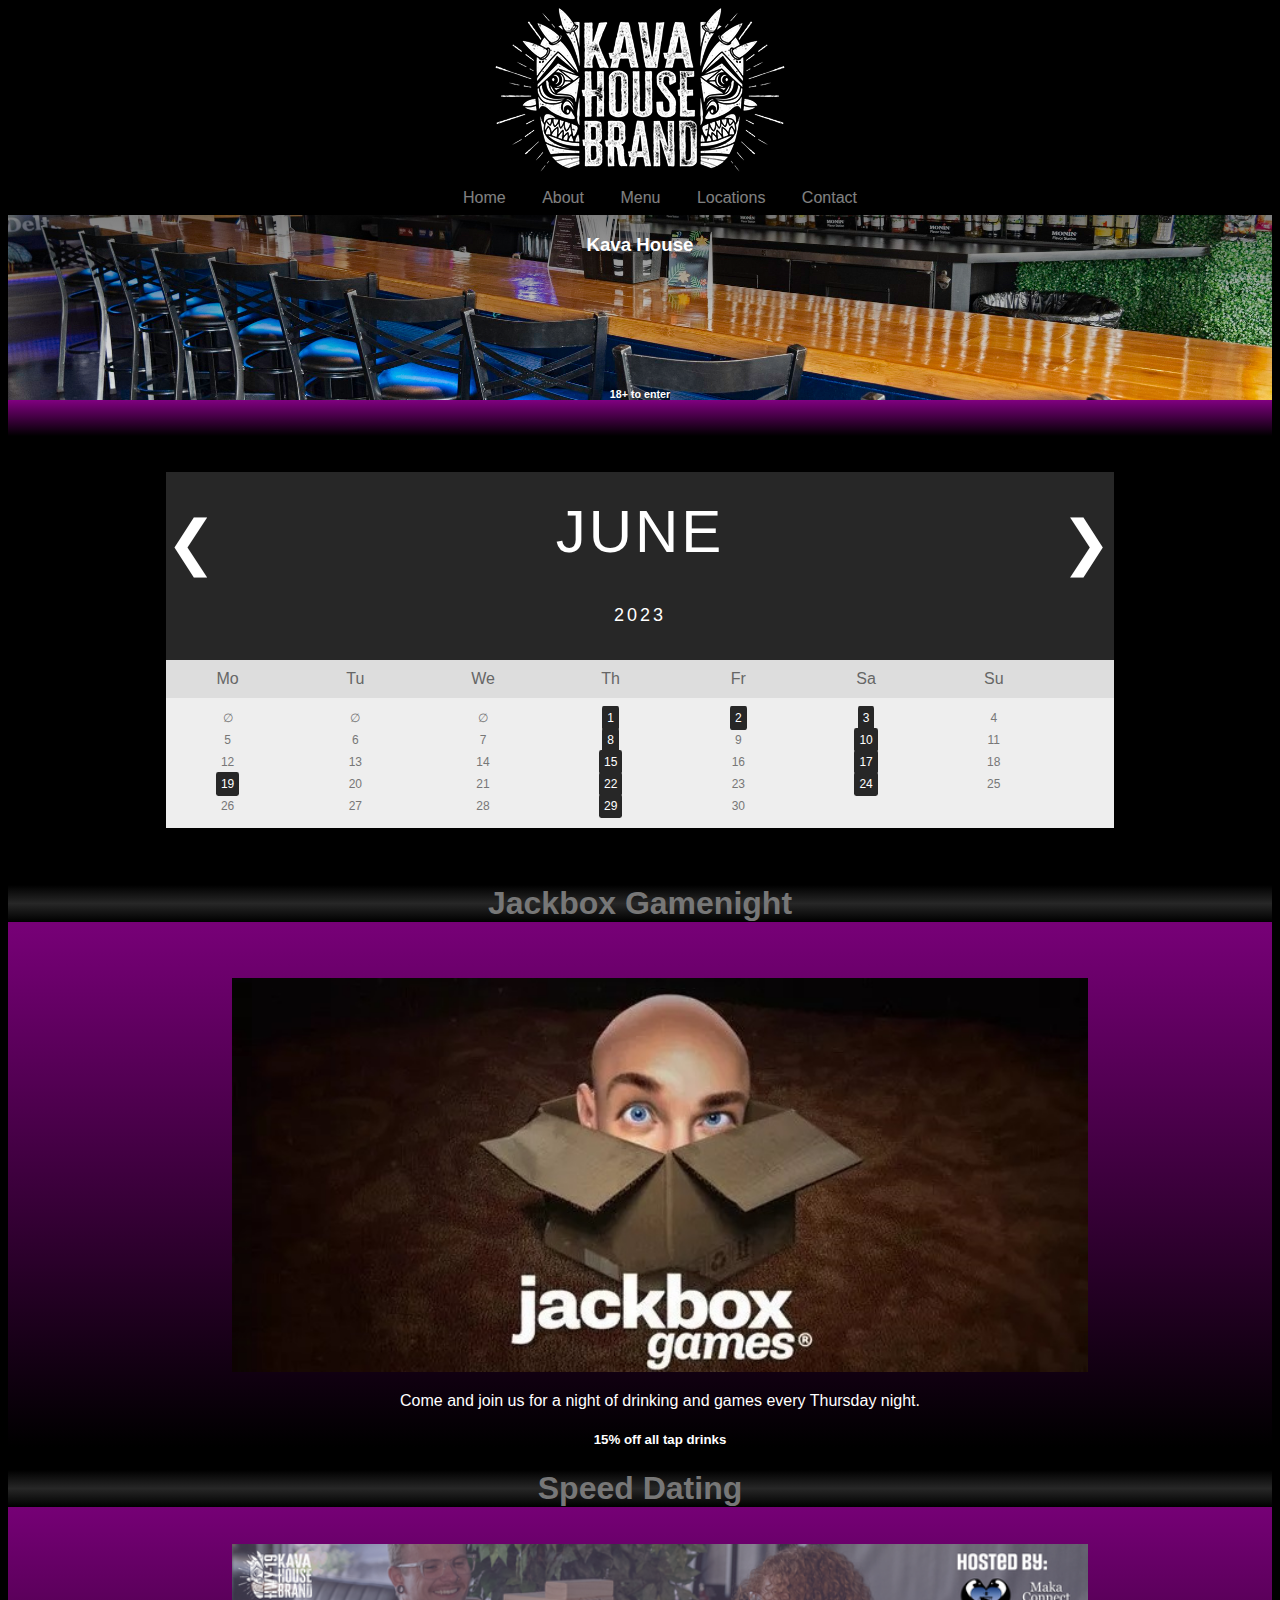
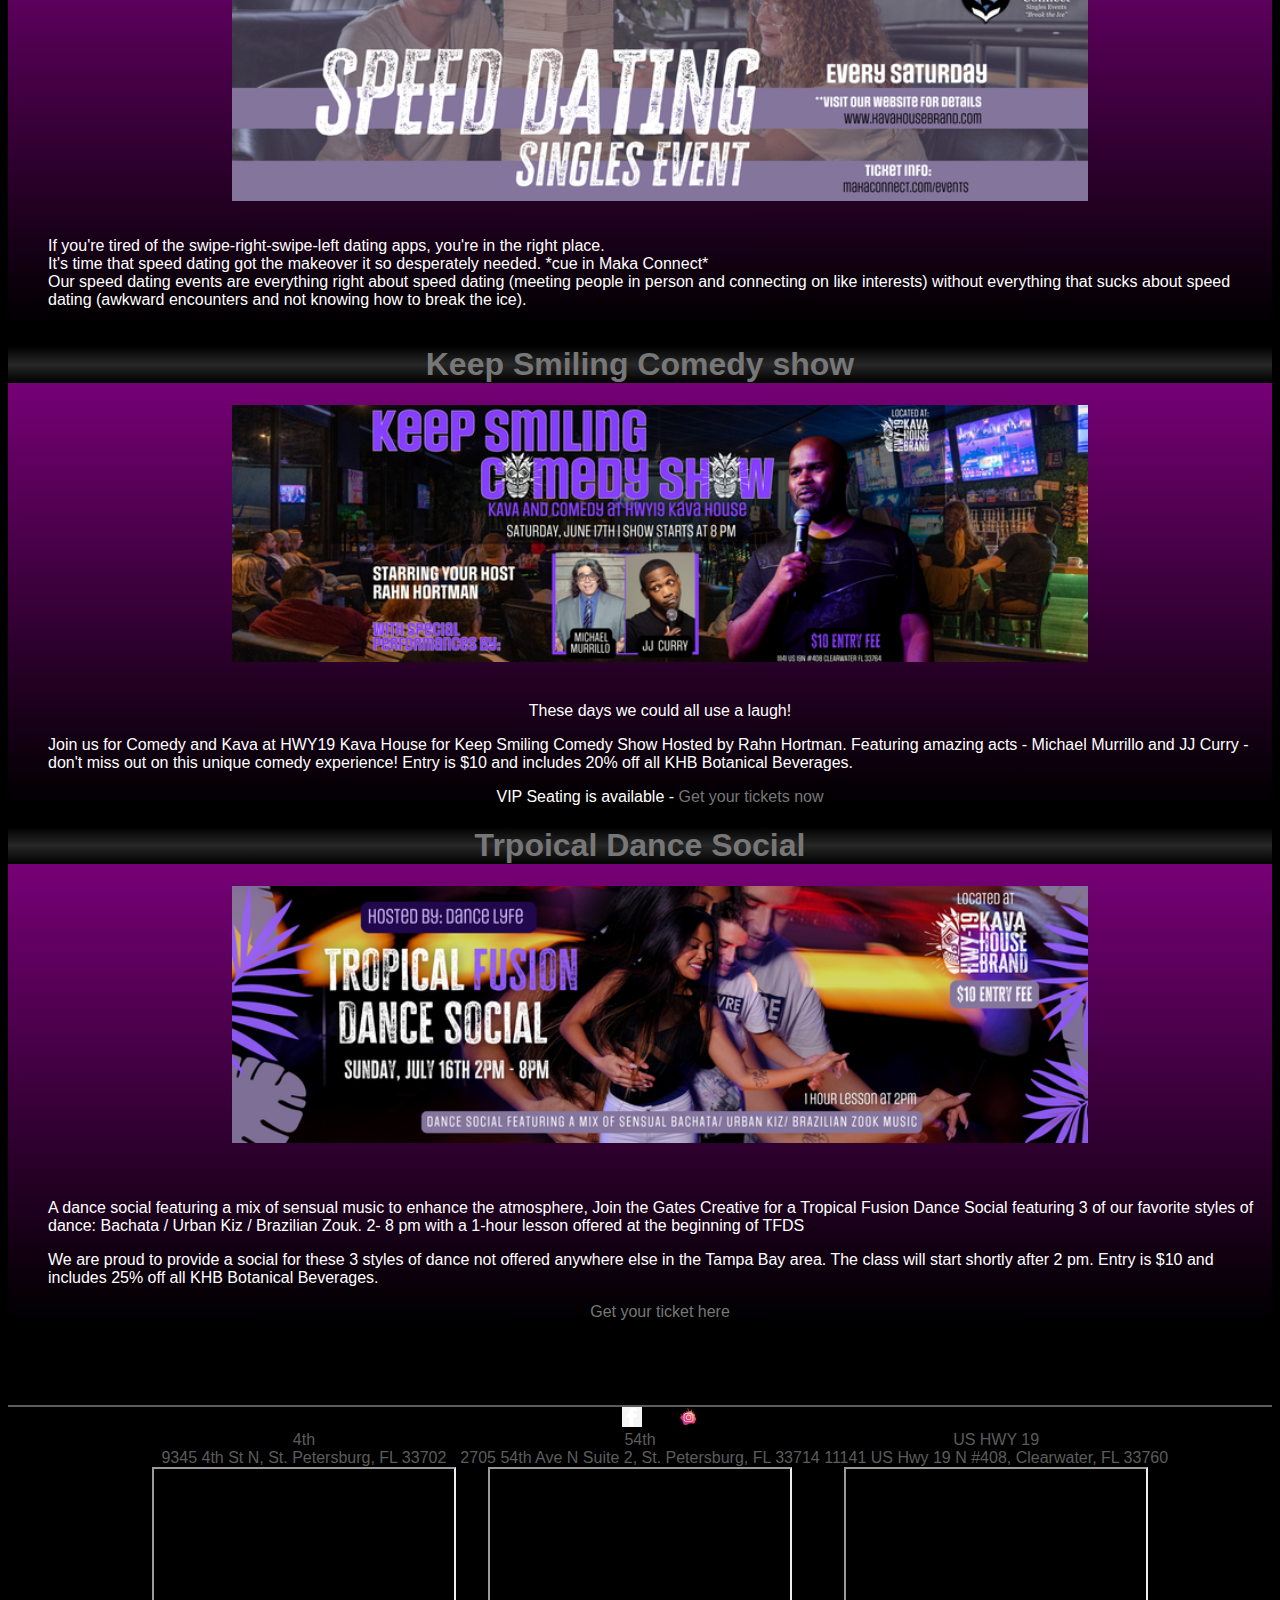
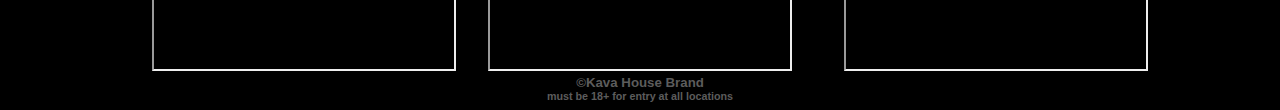
<file: index.html>
<!DOCTYPE html>

<html lang="en">

<head>
    <title>Kava House</title>
    <meta charset="utf-8">
    <link rel="stylesheet" href="css/styles.css">

</head>


    <body>

        <header>
            <div class="head_img" id="head_img">
                <img src="images/small_khb_logo.png">
            </div>
        </header>


        <nav>
            <ul>

                <li><a href="index.html">Home</a></li>
                <li><a href="about.html">About</a></li>
                <li><a href="menu.html">Menu</a></li>
                <li><a href="locations.html">Locations</a></li>
                <li><a href="contact.html">Contact</a></li>
            </ul>
        </nav>


        <main>
            <div class="hero_image">
                <div class="hero_text">
                    <h3>Kava House</h3>
                    <h6>18+ to enter</h6>
                </div>
            </div>

            <div class="hero_glow">
            <br><br><br><br>
            </div>
          

            <!-- Start: Event Calendar -->
            <div class="calendar">

            <div class="month">
                <ul>
                  <li class="prev">&#10094;</li>
                  <li class="next">&#10095;</li>
                  <li>June<br><span style="font-size:18px">2023</span></li>
                </ul>
              </div>
              
              <ul class="weekdays">
                <li>Mo</li>
                <li>Tu</li>
                <li>We</li>
                <li>Th</li>
                <li>Fr</li>
                <li>Sa</li>
                <li>Su</li>
              </ul>
              
              <ul class="days">
                <li>&empty;</li>
                <li>&empty;</li>
                <li>&empty;</li>
                <li><a href="#Jackbox_Gamenight">1</a></li>
                <li><a href="#First_Friday">2</a></li>
                <li><a href="#Speed_Dating">3</a></li>
                <li>4</li>
                <li>5</li>
                <li>6</li>
                <li>7</li>
                <li><a href="#Jackbox_Gamenight">8</a></li>
                <li>9</li>
                <li><a href="#Speed_Dating">10</a></li>
                <li>11</li>
                <li>12</li>
                <li>13</li>
                <li>14</li>
                <li><a href="#Jackbox_Gamenight">15</a></li>
                <li>16</li>
                <li><a href="#Speed_Dating">17</a></li>
                <li>18</li>
                <li><a href="#Tropical_Dance">19</a></li>
                <li>20</li>
                <li>21</li>
                <li><a href="#Jackbox_Gamenight">22</a></li>
                <li>23</li>
                <li><a href="#Keep_smiling">24</a></li>
                <li>25</li>
                <li>26</li>
                <li>27</li>
                <li>28</li>
                <li><a href="#Jackbox_Gamenight">29</a></li>
                <li>30</li>
              </ul>
            </div>
            <!-- End: Event Calendar -->

            <!-- Start: Event display -->
            <br>
            <br>

            <div class="Jackbox_Gamenight" id="Jackbox_Gamenight">

                <h1> Jackbox Gamenight</h1>
                    <div class="jackbox_img" id="jackbox_img"></div>
                        <ul>
                            
                                <li><img src="images/jack_box.jpg" alt="image of jackbox games" width="70%" height="90%"></li>
                                <li><p>Come and join us for a night of drinking and games every Thursday night.</p>
                                <h5>15% off all tap drinks</h5></li>
                        </ul>
                    </div>
                
            </div>
            <div class="Speed_Dating" id="Speed_Dating">
                <h1> Speed Dating </h1>
                    
                    <ul>
                            
                                
                        <li><a href="https://www.makaconnect.com/events" target="_blank"><img src="images/speed_date.png" alt="Speed dates every saturday" width="70%" height="90%"></a></li>
                        <div class="speed_info" id="speed_info">
                        
                        <li>If you're tired of the swipe-right-swipe-left dating apps, you're in the right place.</li>

                        <li>It's time that speed dating got the makeover it so desperately needed. *cue in Maka Connect*</li>
                            
                        <li>Our speed dating events are everything right about speed dating (meeting people in person and connecting on like interests) without everything that sucks about speed dating (awkward encounters and not knowing how to break the ice).</li>
                        </div>
                        
                    </ul>
            </div>

            <div id="Keep_smiling" class="Keep_smiling">
                <h1> Keep Smiling Comedy show </h1>
                    <ul>
                        <li><a href="https://www.eventbrite.com/e/keep-smiling-comedy-show-tickets-648332850007" target="_blank"><img src="images/Keep_smiling.png" alt="keep smiling comedy show" width="70%" height="90%"></a></li>
                        <br><br>
                        <li>These days we could all use a laugh!</li> 
                        <li><p>Join us for Comedy and Kava at HWY19 Kava House for Keep Smiling Comedy Show Hosted by Rahn Hortman. Featuring amazing acts - Michael Murrillo and JJ Curry - don't miss out on this unique comedy experience! Entry is $10 and includes 20% off all KHB Botanical Beverages.</p></li> 
                        <li>VIP Seating is available - <a href="https://www.eventbrite.com/e/keep-smiling-comedy-show-tickets-648332850007" target="_blank">Get your tickets now</a></li>
                    </ul>

            </div>
            <div id="Tropical_Dance" class="Tropical_Dance">
                <h1>Trpoical Dance Social</h1>

                    <ul>
                        <li><a href="https://www.eventbrite.com/e/tropical-fusion-dance-social-tickets-664825520027" target="_blank"><img src="images/Tropical_dance.png" alt="Tropical Dance Social" width="70%"></a></li>
                        <br><br>
                        <li><p>A dance social featuring a mix of sensual music to enhance the atmosphere, Join the Gates Creative for a Tropical Fusion Dance Social featuring 3 of our favorite styles of dance: Bachata / Urban Kiz / Brazilian Zouk. 2- 8 pm with a 1-hour lesson offered at the beginning of TFDS</p></li>

                        <li><p>We are proud to provide a social for these 3 styles of dance not offered anywhere else in the Tampa Bay area. The class will start shortly after 2 pm. Entry is $10 and includes 25% off all KHB Botanical Beverages.</p> </li>

                        <li><a href="https://www.eventbrite.com/e/tropical-fusion-dance-social-tickets-664825520027" target="_blank">Get your ticket here</a></li>
                    </ul>

            </div>
            <!-- End: Event display-->





            <p>deals</p>

            <p>main content of page</p>

        </main>


        <footer>
                <div id="socials_logos">
                    <ul>
                        <li><a href="https://www.facebook.com/HWY19kavahouse" target="_blank"><img src="./images/facebook_logo.png" alt="facebook logo" height="20px" width="20px"></a></li>
                        <li><a href="https://www.instagram.com/kavahousebrand/" target="_blank"><img src="./images/instagram_logo.png" alt="instgram logo" height="20px" width="20px"></a></li>
                    </ul>
                </div>
                <div id="locations">
                    <ul>
                        <li>4th 
                            <br> 9345 4th St N, St. Petersburg, FL 33702 
                            <br> <iframe src="https://www.google.com/maps/embed?pb=!1m18!1m12!1m3!1d3527.4641888449123!2d-82.63843480000004!3d27.857007800000005!2m3!1f0!2f0!3f0!3m2!1i1024!2i768!4f13.1!3m3!1m2!1s0x88c2e69ab162aeab%3A0xd7ca2f0d4f865207!2sKava%20House%20Brand%20-%204TH%20ST!5e0!3m2!1sen!2sus!4v1687365066893!5m2!1sen!2sus" width="300" height="200" allowfullscreen="" loading="lazy" referrerpolicy="no-referrer-when-downgrade"></iframe></iframe></li>
                        <li>54th 
                            <br> 2705 54th Ave N Suite 2, St. Petersburg, FL 33714
                            <br> <iframe src="https://www.google.com/maps/embed?pb=!1m18!1m12!1m3!1d220.53861343509644!2d-82.67018172539544!3d27.821532637194135!2m3!1f0!2f0!3f0!3m2!1i1024!2i768!4f13.1!3m3!1m2!1s0x88c2e3581827929d%3A0x6de55a1938b061d5!2sKava%20House%20Brand%20-%2054TH%20AVE!5e0!3m2!1sen!2sus!4v1687365172370!5m2!1sen!2sus" width="300" height="200" allowfullscreen="" loading="lazy" referrerpolicy="no-referrer-when-downgrade"></iframe></li>
                        <li>US HWY 19 
                            <br> 11141 US Hwy 19 N #408, Clearwater, FL 33760
                            <br> <iframe src="https://www.google.com/maps/embed?pb=!1m18!1m12!1m3!1d370.721540520563!2d-82.70779796841465!3d27.873803008411265!2m3!1f0!2f0!3f0!3m2!1i1024!2i768!4f13.1!3m3!1m2!1s0x88c2e501201e30c1%3A0x7562ec31246465e4!2sKava%20House%20Brand%20-%20HWY%2019!5e0!3m2!1sen!2sus!4v1687365229247!5m2!1sen!2sus" width="300" height="200" allowfullscreen="" loading="lazy" referrerpolicy="no-referrer-when-downgrade"></iframe></li>
                    </ul>
                </div>
            <h5>&copy;Kava House Brand</h5>
            <h6>must be 18+ for entry at all locations</h6>
        </footer>
    
    </body>

</html>
</file>
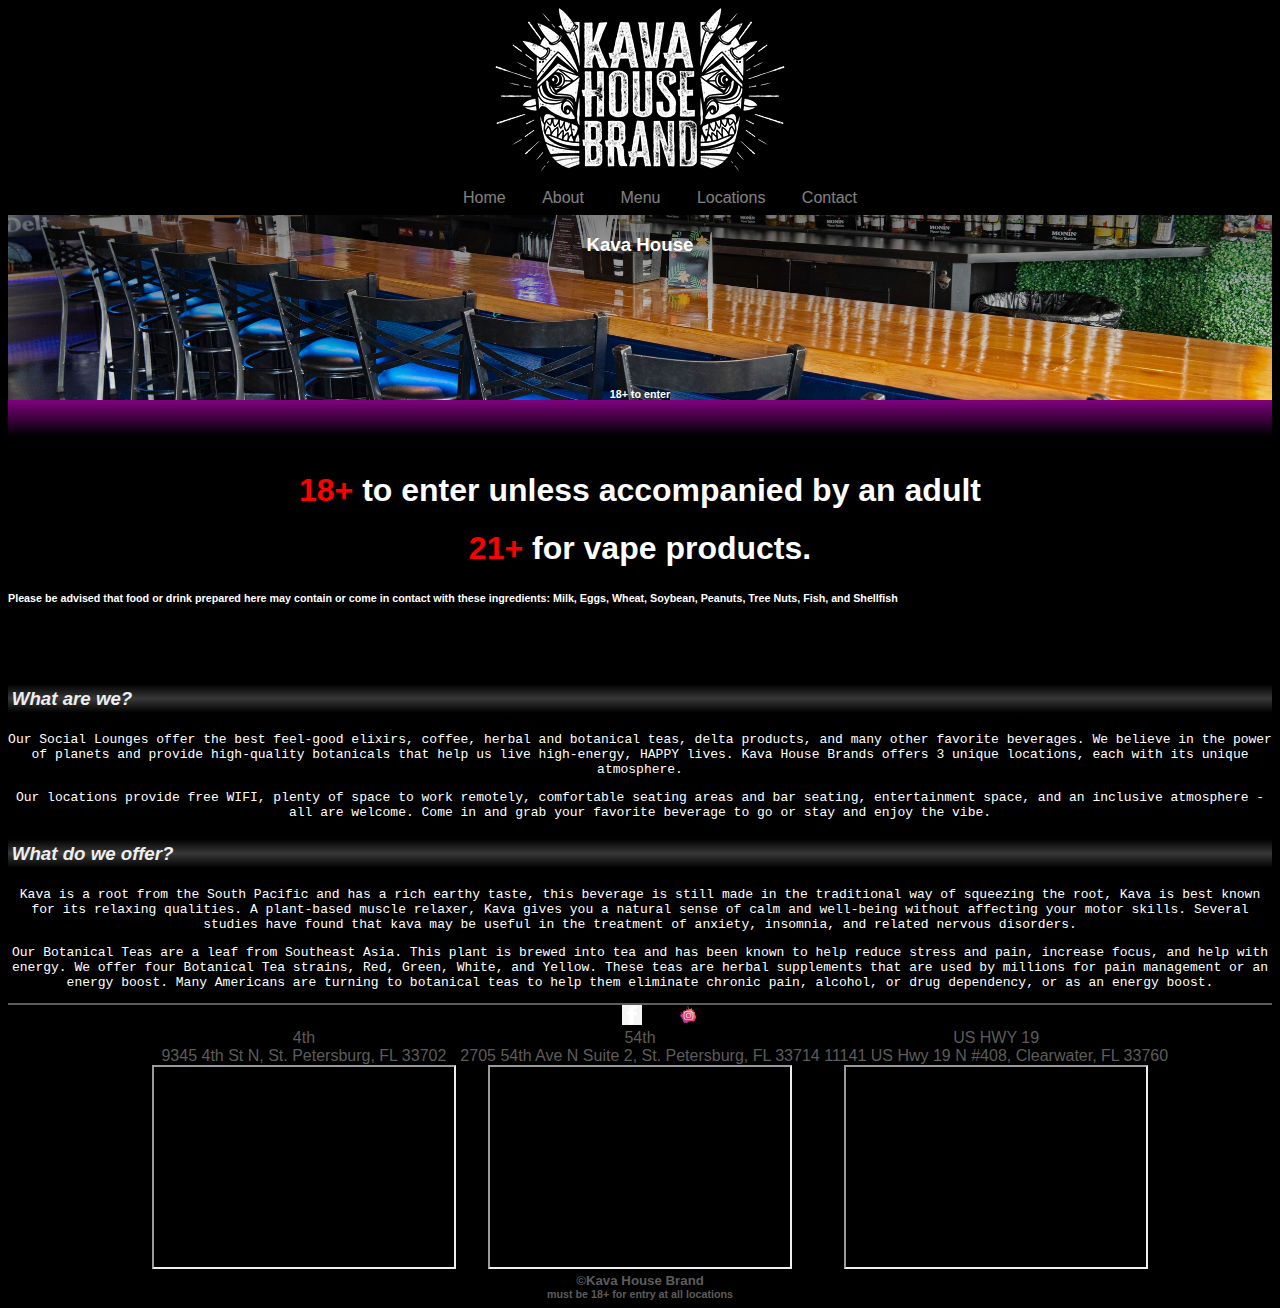
<file: about.html>
<!DOCTYPE html>

<html lang="en">

<head>
    <title>Kava House</title>
    <meta charset="utf-8">
    <link rel="stylesheet" href="css/styles.css">

</head>


    <body>

        <header>
            <div class="head_img" id="head_img">
                <img src="images/small_khb_logo.png">
            </div>
        </header>


        <nav>
            <ul>

                <li><a href="index.html">Home</a></li>
                <li><a href="about.html">About</a></li>
                <li><a href="menu.html">Menu</a></li>
                <li><a href="locations.html">Locations</a></li>
                <li><a href="contact.html">Contact</a></li>
            </ul>
        </nav>

        <main>
            <div class="hero_image">
                <div class="hero_text">
                    <h3>Kava House</h3>
                    <h6>18+ to enter</h6>
                </div>
            </div>
            <div class="hero_glow">
                <br><br><br><br>
            </div>

            <div class="about_info" id="about_info">

                <h1><div class="age">18+</div> to enter unless accompanied by an adult</h1> 
                <h1><div class="age">21+</div> for vape products.</h1>

                <h6>Please be advised that food or drink prepared here may contain or come in contact with these ingredients: Milk, Eggs, Wheat, Soybean, Peanuts, Tree Nuts, Fish, and Shellfish</h6>

                <br><br>

                <h3>What are we?</h3>

                <p>Our Social Lounges offer the best feel-good elixirs, coffee, herbal and botanical teas, delta products, and many other favorite beverages. We believe in the power of planets and provide high-quality botanicals that help us live high-energy, HAPPY lives. Kava House Brands offers 3 unique locations, each with its unique atmosphere.</p> 

                <p>Our locations provide free WIFI, plenty of space to work remotely, comfortable seating areas and bar seating, entertainment space, and an inclusive atmosphere - all are welcome. Come in and grab your favorite beverage to go or stay and enjoy the vibe.</p>

                <h3>What do we offer?</h3>

                <p>Kava is a root from the South Pacific and has a rich earthy taste, this beverage is still made in the traditional way of squeezing the root, Kava is best known for its relaxing qualities. A plant-based muscle relaxer, Kava gives you a natural sense of calm and well-being without affecting your motor skills. 

                Several studies have found that kava may be useful in the treatment of anxiety, insomnia, and related nervous disorders.</p>

                
                <p>Our Botanical Teas are a leaf from Southeast Asia. This plant is brewed into tea and has been known to help reduce stress and pain, increase focus, and help with energy. 

                We offer four Botanical Tea strains, Red, Green, White, and Yellow. These teas are herbal supplements that are used by millions for pain management or an energy boost. 

                Many Americans are turning to botanical teas to help them eliminate chronic pain, alcohol, or drug dependency, or as an energy boost.</p>
            
            </div>

        </main>


        <footer>
            <div id="socials_logos">
                <ul>
                    <li><a href="https://www.facebook.com/HWY19kavahouse" target="_blank"><img src="./images/facebook_logo.png" alt="facebook logo" height="20px" width="20px"></a></li>
                    <li><a href="https://www.instagram.com/kavahousebrand/" target="_blank"><img src="./images/instagram_logo.png" alt="instgram logo" height="20px" width="20px"></a></li>
                </ul>
            </div>
            <div id="locations">
                <ul>
                    <li>4th 
                        <br> 9345 4th St N, St. Petersburg, FL 33702 
                        <br> <iframe src="https://www.google.com/maps/embed?pb=!1m18!1m12!1m3!1d3527.4641888449123!2d-82.63843480000004!3d27.857007800000005!2m3!1f0!2f0!3f0!3m2!1i1024!2i768!4f13.1!3m3!1m2!1s0x88c2e69ab162aeab%3A0xd7ca2f0d4f865207!2sKava%20House%20Brand%20-%204TH%20ST!5e0!3m2!1sen!2sus!4v1687365066893!5m2!1sen!2sus" width="300" height="200" allowfullscreen="" loading="lazy" referrerpolicy="no-referrer-when-downgrade"></iframe></iframe></li>
                    <li>54th 
                        <br> 2705 54th Ave N Suite 2, St. Petersburg, FL 33714
                        <br> <iframe src="https://www.google.com/maps/embed?pb=!1m18!1m12!1m3!1d220.53861343509644!2d-82.67018172539544!3d27.821532637194135!2m3!1f0!2f0!3f0!3m2!1i1024!2i768!4f13.1!3m3!1m2!1s0x88c2e3581827929d%3A0x6de55a1938b061d5!2sKava%20House%20Brand%20-%2054TH%20AVE!5e0!3m2!1sen!2sus!4v1687365172370!5m2!1sen!2sus" width="300" height="200" allowfullscreen="" loading="lazy" referrerpolicy="no-referrer-when-downgrade"></iframe></li>
                    <li>US HWY 19 
                        <br> 11141 US Hwy 19 N #408, Clearwater, FL 33760
                        <br> <iframe src="https://www.google.com/maps/embed?pb=!1m18!1m12!1m3!1d370.721540520563!2d-82.70779796841465!3d27.873803008411265!2m3!1f0!2f0!3f0!3m2!1i1024!2i768!4f13.1!3m3!1m2!1s0x88c2e501201e30c1%3A0x7562ec31246465e4!2sKava%20House%20Brand%20-%20HWY%2019!5e0!3m2!1sen!2sus!4v1687365229247!5m2!1sen!2sus" width="300" height="200" allowfullscreen="" loading="lazy" referrerpolicy="no-referrer-when-downgrade"></iframe></li>
                </ul>
            </div>
        <h5>&copy;Kava House Brand</h5>
        <h6>must be 18+ for entry at all locations</h6>
    </footer>
    
    </body>

</html>
</file>
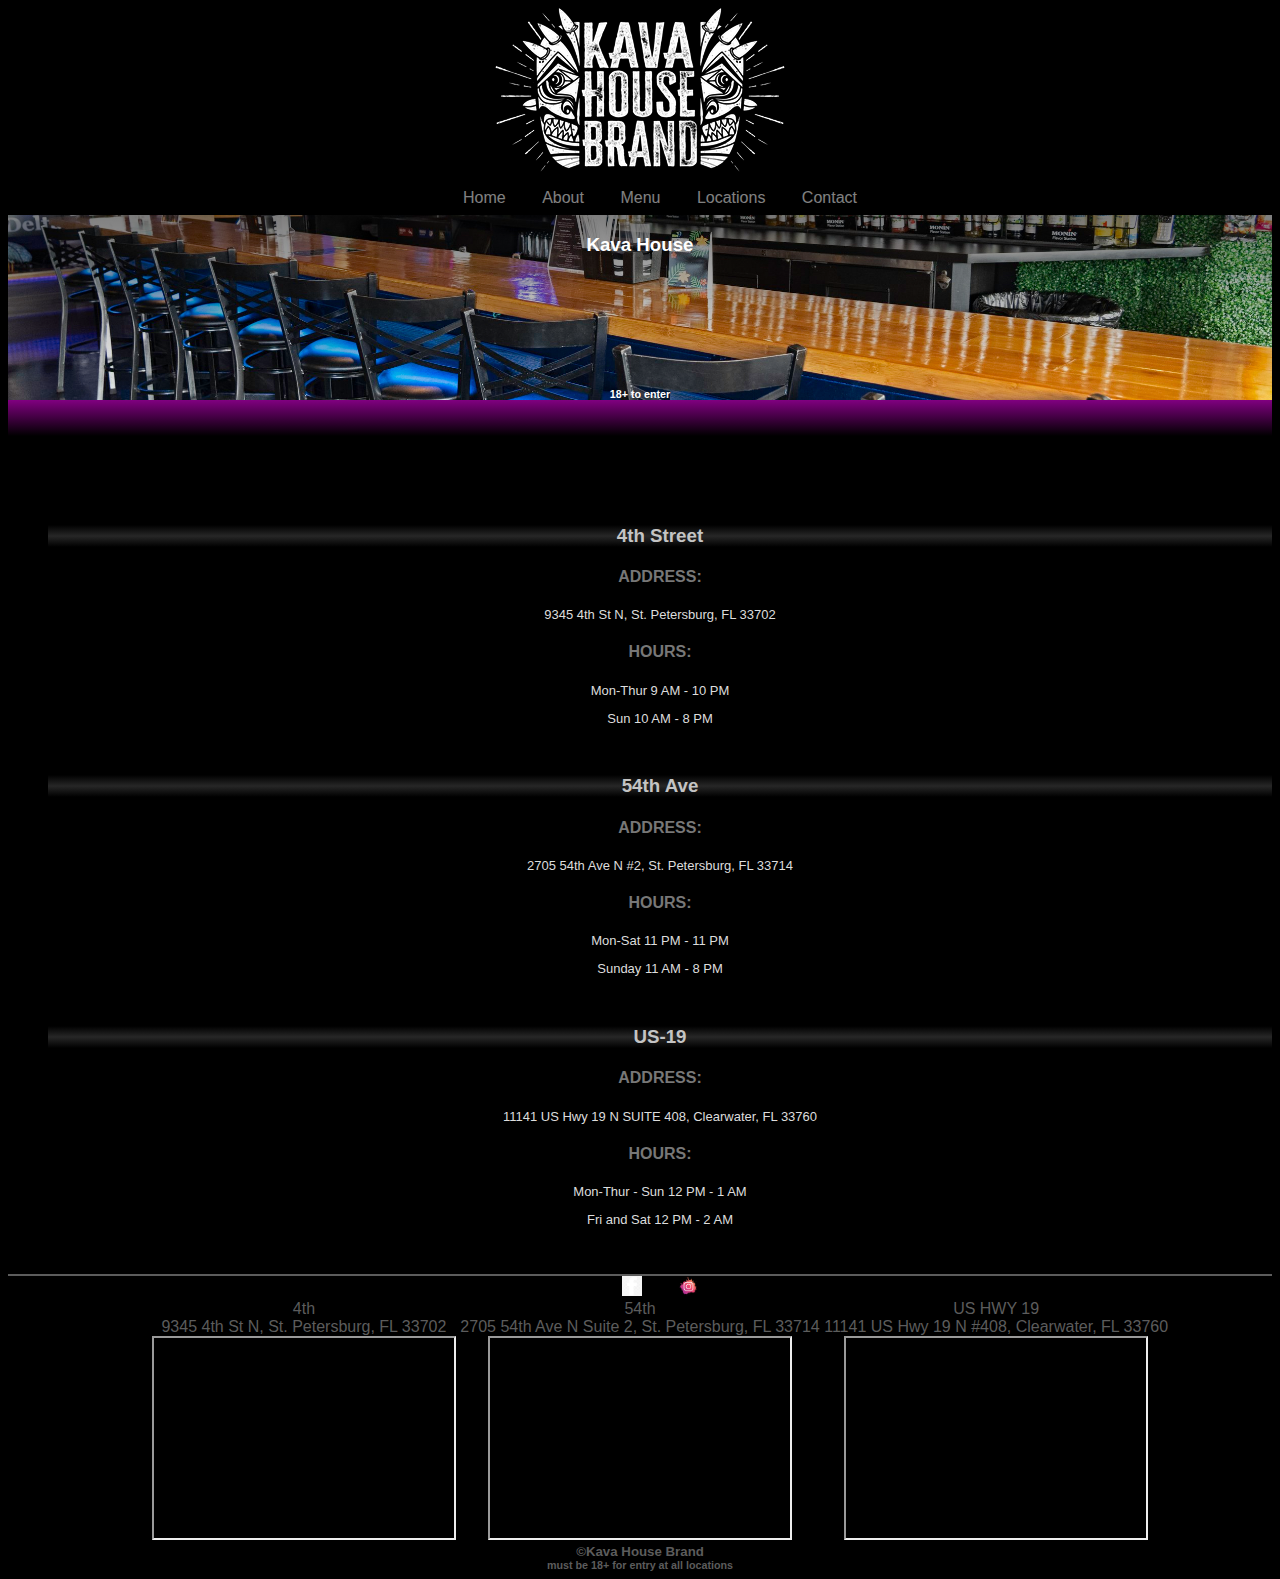
<file: contact.html>
<!DOCTYPE html>

<html lang="en">

<head>
    <title>Kava House</title>
    <meta charset="utf-8">
    <link rel="stylesheet" href="css/styles.css">

</head>


    <body>
        <header>

            <div class="head_img" id="head_img">
                <img src="images/small_khb_logo.png">
            </div>
        </header>


        <nav>
            <ul>

                <li><a href="index.html">Home</a></li>
                <li><a href="about.html">About</a></li>
                <li><a href="menu.html">Menu</a></li>
                <li><a href="locations.html">Locations</a></li>
                <li><a href="contact.html">Contact</a></li>
            </ul>
        </nav>

        <main>
            <div class="hero_image">
                <div class="hero_text">
                    <h3>Kava House</h3>
                    <h6>18+ to enter</h6>
                </div>
            </div>
            <div class="hero_glow">
                <br><br><br><br>
            </div>

            <div class="contact_locations">

                <ul>
                    
                    
                    <li>
                        <h3>4th Street</h3>
                        <h4>ADDRESS:</h4> 
                        <p>9345 4th St N, St. Petersburg, FL 33702</p>

                        <h4>HOURS:</h4>
                        <p>Mon-Thur 9 AM - 10 PM</p>
                        <p>Sun 10 AM - 8 PM</p>
                    </li>

                    <li>
                        <h3>54th Ave</h3>
                        <h4>ADDRESS:</h4> 
                        <p>2705 54th Ave N #2, St. Petersburg, FL 33714</p>

                        <h4>HOURS:</h4>
                        <p>Mon-Sat 11 PM - 11 PM</p>
                        <p>Sunday 11 AM - 8 PM</p>
                    </li>

                    <li>
                        <h3>US-19</h3>
                        <h4>ADDRESS:</h4> 
                        <p>11141 US Hwy 19 N SUITE 408, Clearwater, FL 33760</p>

                        <h4>HOURS:</h4>
                        <p>Mon-Thur - Sun 12 PM - 1 AM</p>
                        <p>Fri and Sat 12 PM - 2 AM</p>
                    </li>
                </ul>
            </div>

        </main>


        <footer>
            <div id="socials_logos">
                <ul>
                    <li><a href="https://www.facebook.com/HWY19kavahouse" target="_blank"><img src="./images/facebook_logo.png" alt="facebook logo" height="20px" width="20px"></a></li>
                    <li><a href="https://www.instagram.com/kavahousebrand/" target="_blank"><img src="./images/instagram_logo.png" alt="instgram logo" height="20px" width="20px"></a></li>
                </ul>
            </div>
            <div id="locations">
                <ul>
                    <li>4th 
                        <br> 9345 4th St N, St. Petersburg, FL 33702 
                        <br> <iframe src="https://www.google.com/maps/embed?pb=!1m18!1m12!1m3!1d3527.4641888449123!2d-82.63843480000004!3d27.857007800000005!2m3!1f0!2f0!3f0!3m2!1i1024!2i768!4f13.1!3m3!1m2!1s0x88c2e69ab162aeab%3A0xd7ca2f0d4f865207!2sKava%20House%20Brand%20-%204TH%20ST!5e0!3m2!1sen!2sus!4v1687365066893!5m2!1sen!2sus" width="300" height="200" allowfullscreen="" loading="lazy" referrerpolicy="no-referrer-when-downgrade"></iframe></iframe></li>
                    <li>54th 
                        <br> 2705 54th Ave N Suite 2, St. Petersburg, FL 33714
                        <br> <iframe src="https://www.google.com/maps/embed?pb=!1m18!1m12!1m3!1d220.53861343509644!2d-82.67018172539544!3d27.821532637194135!2m3!1f0!2f0!3f0!3m2!1i1024!2i768!4f13.1!3m3!1m2!1s0x88c2e3581827929d%3A0x6de55a1938b061d5!2sKava%20House%20Brand%20-%2054TH%20AVE!5e0!3m2!1sen!2sus!4v1687365172370!5m2!1sen!2sus" width="300" height="200" allowfullscreen="" loading="lazy" referrerpolicy="no-referrer-when-downgrade"></iframe></li>
                    <li>US HWY 19 
                        <br> 11141 US Hwy 19 N #408, Clearwater, FL 33760
                        <br> <iframe src="https://www.google.com/maps/embed?pb=!1m18!1m12!1m3!1d370.721540520563!2d-82.70779796841465!3d27.873803008411265!2m3!1f0!2f0!3f0!3m2!1i1024!2i768!4f13.1!3m3!1m2!1s0x88c2e501201e30c1%3A0x7562ec31246465e4!2sKava%20House%20Brand%20-%20HWY%2019!5e0!3m2!1sen!2sus!4v1687365229247!5m2!1sen!2sus" width="300" height="200" allowfullscreen="" loading="lazy" referrerpolicy="no-referrer-when-downgrade"></iframe></li>
                </ul>
            </div>
        <h5>&copy;Kava House Brand</h5>
        <h6>must be 18+ for entry at all locations</h6>
    </footer>
    
    </body>

</html>
</file>
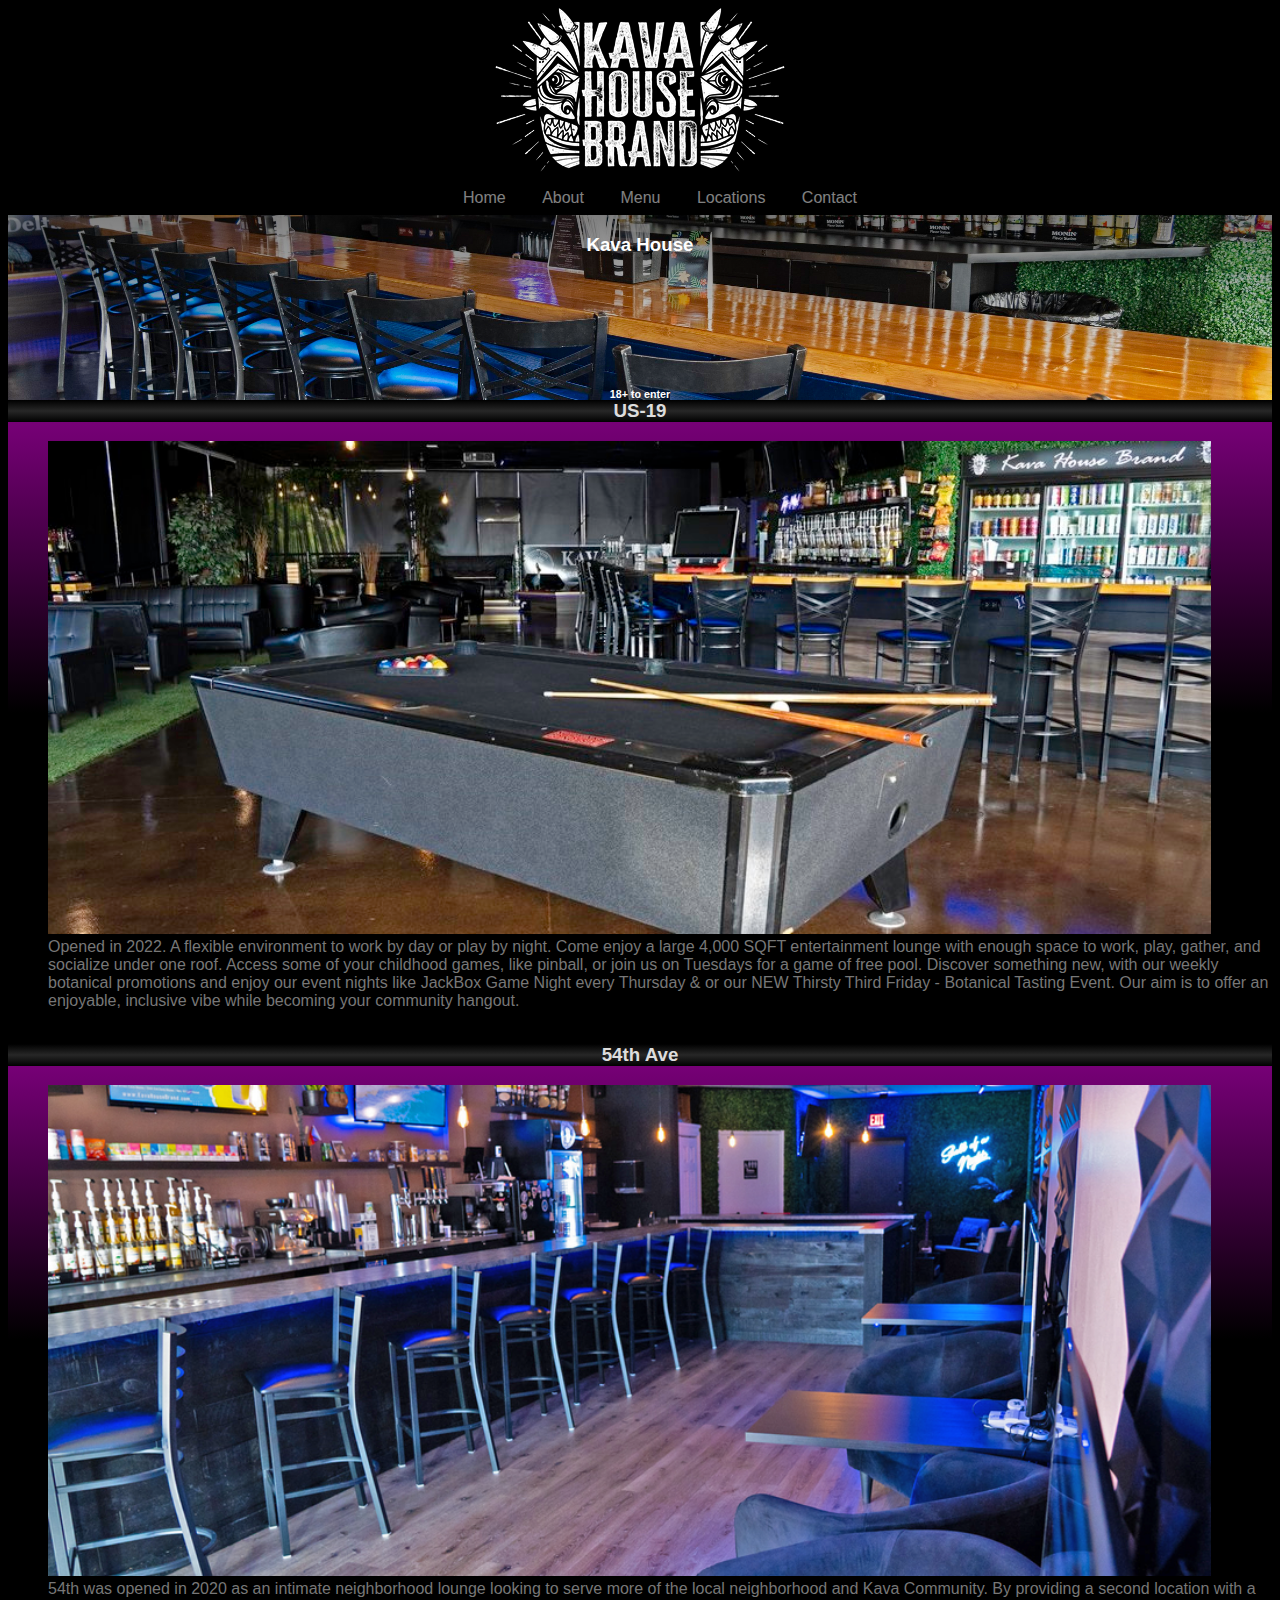
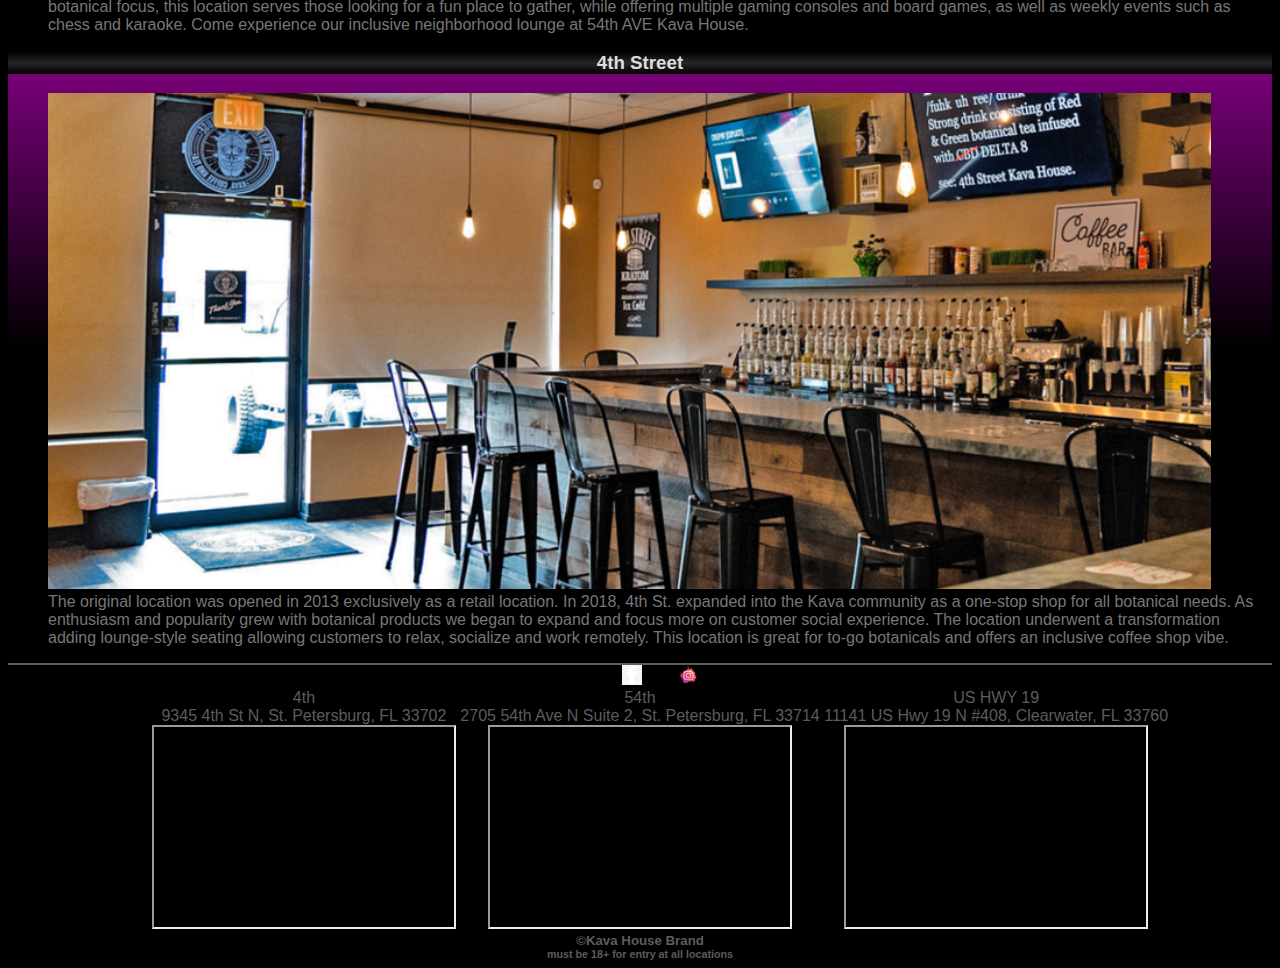
<file: locations.html>
<!DOCTYPE html>

<html lang="en">

<head>
    <title>Kava House</title>
    <meta charset="utf-8">
    <link rel="stylesheet" href="css/styles.css">

</head>


    <body>

        <header>
            <div class="head_img" id="head_img">
                <img src="images/small_khb_logo.png">
            </div>
        </header>


        <nav>
            <ul>

                <li><a href="index.html">Home</a></li>
                <li><a href="about.html">About</a></li>
                <li><a href="menu.html">Menu</a></li>
                <li><a href="locations.html">Locations</a></li>
                <li><a href="contact.html">Contact</a></li>
            </ul>
        </nav>

        <main>
            <div class="hero_image">
                <div class="hero_text">
                    <h3>Kava House</h3>
                    <h6>18+ to enter</h6>
                </div>
            </div>


            <div class="us19">

                <h3>US-19</h3>

                <ul>
                    <li><img src="./images/19.jpg" height="95%" width="95%"></li>
                    <li>Opened in 2022. A flexible environment to work by day or play by night. Come enjoy a large 4,000 SQFT entertainment lounge with enough space to work, play, gather, and socialize under one roof.  Access some of your childhood games, like pinball, or join us on Tuesdays for a game of free pool. Discover something new, with our weekly botanical promotions and enjoy our event nights like JackBox Game Night every Thursday & or our NEW Thirsty Third Friday - Botanical Tasting Event. Our aim is to offer an enjoyable, inclusive vibe while becoming your community hangout.  </li>
                </ul>
            </div>

            <div class="ave54th">

                <h3>54th Ave</h3>

                <ul>
                    <li><img src="./images/54th.png" height="95%" width="95%"></li>
                    <li>54th was opened in 2020 as an intimate neighborhood lounge looking to serve more of the local neighborhood and Kava Community. By providing a second location with a botanical focus, this location serves those looking for a fun place to gather, while offering multiple gaming consoles and board games, as well as weekly events such as chess and karaoke. Come experience our inclusive neighborhood lounge at 54th AVE Kava House.</li>
                </ul>
            </div>

            <div class="st4th">
                <h3>4th Street</h3>
                <ul>
                    <li><img src="./images/4th.png" height="95%" width="95%"></li>
                    <li>The original location was opened in 2013 exclusively as a retail location. In 2018, 4th St. expanded into the Kava community as a one-stop shop for all botanical needs.  As enthusiasm and popularity grew with botanical products we began to expand and focus more on customer social experience.  The location underwent a transformation adding lounge-style seating allowing customers to relax, socialize and work remotely. This location is great for to-go botanicals and offers an inclusive coffee shop vibe.  </li>
                </ul>
            </div>

        </main>


        <footer>
            <div id="socials_logos">
                <ul>
                    <li><a href="https://www.facebook.com/HWY19kavahouse" target="_blank"><img src="./images/facebook_logo.png" alt="facebook logo" height="20px" width="20px"></a></li>
                    <li><a href="https://www.instagram.com/kavahousebrand/" target="_blank"><img src="./images/instagram_logo.png" alt="instgram logo" height="20px" width="20px"></a></li>
                </ul>
            </div>
            <div id="locations">
                <ul>
                    <li>4th 
                        <br> 9345 4th St N, St. Petersburg, FL 33702 
                        <br> <iframe src="https://www.google.com/maps/embed?pb=!1m18!1m12!1m3!1d3527.4641888449123!2d-82.63843480000004!3d27.857007800000005!2m3!1f0!2f0!3f0!3m2!1i1024!2i768!4f13.1!3m3!1m2!1s0x88c2e69ab162aeab%3A0xd7ca2f0d4f865207!2sKava%20House%20Brand%20-%204TH%20ST!5e0!3m2!1sen!2sus!4v1687365066893!5m2!1sen!2sus" width="300" height="200" allowfullscreen="" loading="lazy" referrerpolicy="no-referrer-when-downgrade"></iframe></iframe></li>
                    <li>54th 
                        <br> 2705 54th Ave N Suite 2, St. Petersburg, FL 33714
                        <br> <iframe src="https://www.google.com/maps/embed?pb=!1m18!1m12!1m3!1d220.53861343509644!2d-82.67018172539544!3d27.821532637194135!2m3!1f0!2f0!3f0!3m2!1i1024!2i768!4f13.1!3m3!1m2!1s0x88c2e3581827929d%3A0x6de55a1938b061d5!2sKava%20House%20Brand%20-%2054TH%20AVE!5e0!3m2!1sen!2sus!4v1687365172370!5m2!1sen!2sus" width="300" height="200" allowfullscreen="" loading="lazy" referrerpolicy="no-referrer-when-downgrade"></iframe></li>
                    <li>US HWY 19 
                        <br> 11141 US Hwy 19 N #408, Clearwater, FL 33760
                        <br> <iframe src="https://www.google.com/maps/embed?pb=!1m18!1m12!1m3!1d370.721540520563!2d-82.70779796841465!3d27.873803008411265!2m3!1f0!2f0!3f0!3m2!1i1024!2i768!4f13.1!3m3!1m2!1s0x88c2e501201e30c1%3A0x7562ec31246465e4!2sKava%20House%20Brand%20-%20HWY%2019!5e0!3m2!1sen!2sus!4v1687365229247!5m2!1sen!2sus" width="300" height="200" allowfullscreen="" loading="lazy" referrerpolicy="no-referrer-when-downgrade"></iframe></li>
                </ul>
            </div>
        <h5>&copy;Kava House Brand</h5>
        <h6>must be 18+ for entry at all locations</h6>
    </footer>
    
    </body>

</html>
</file>
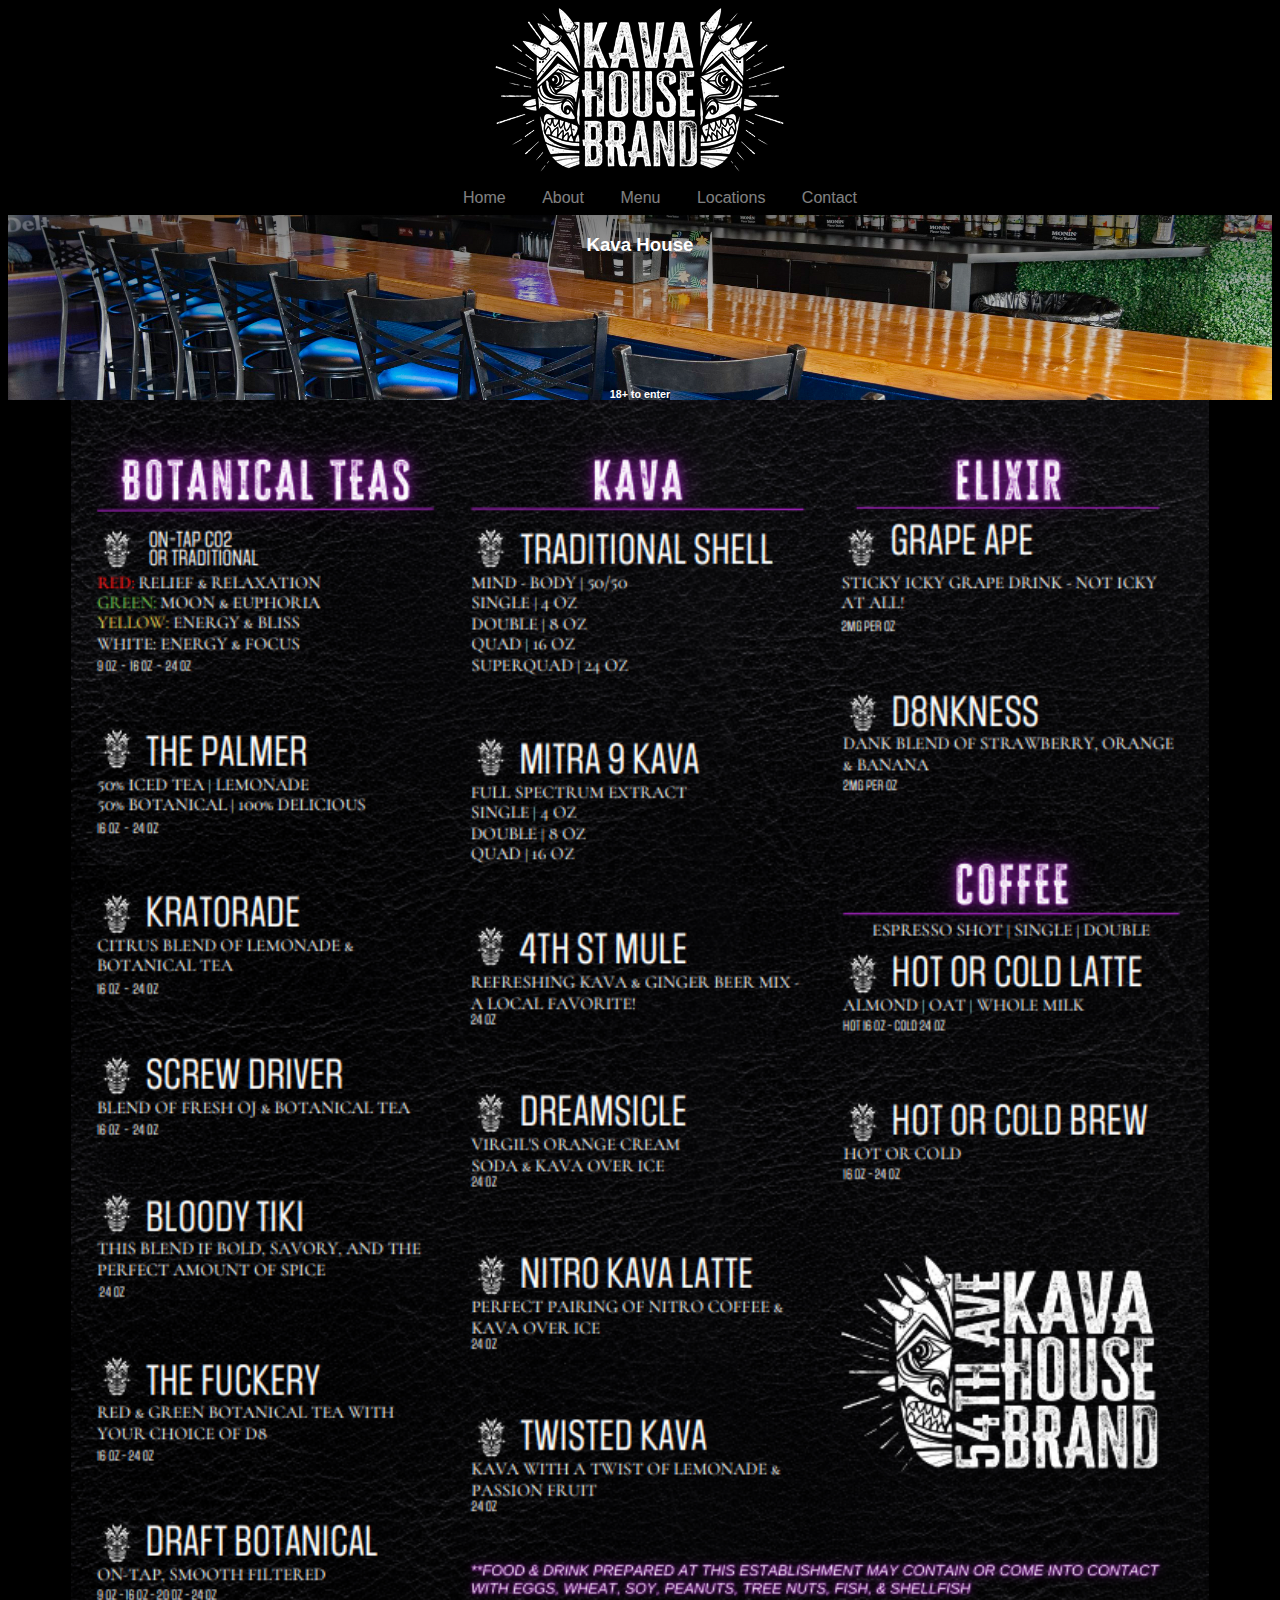
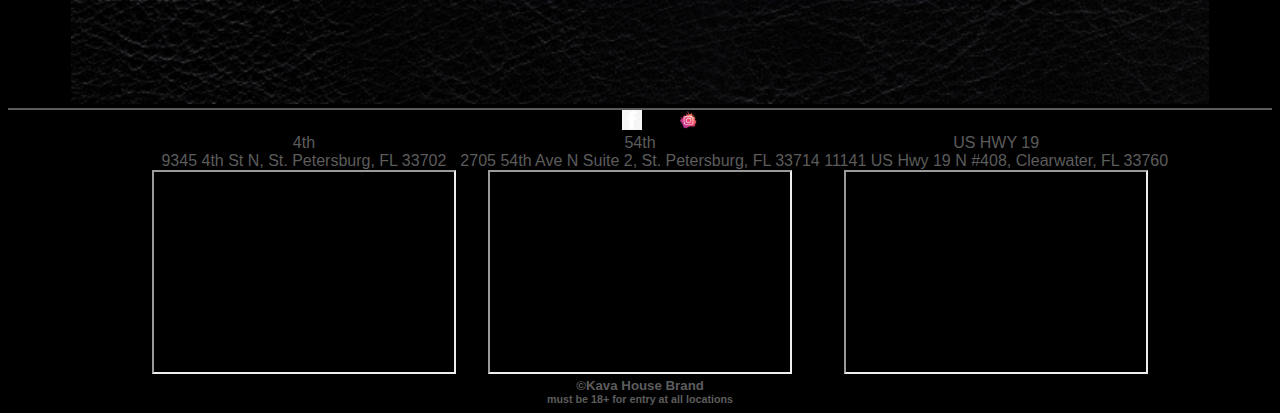
<file: menu.html>
<!DOCTYPE html>

<html lang="en">

<head>
    <title>Kava House</title>
    <meta charset="utf-8">
    <link rel="stylesheet" href="css/styles.css">

</head>


    <body>

        <header>
            <div class="head_img" id="head_img">
                <img src="images/small_khb_logo.png">
            </div>
        </header>


        <nav>
            <ul>

                <li><a href="index.html">Home</a></li>
                <li><a href="about.html">About</a></li>
                <li><a href="menu.html">Menu</a></li>
                <li><a href="locations.html">Locations</a></li>
                <li><a href="contact.html">Contact</a></li>
            </ul>
        </nav>

        <main>
            <div class="hero_image">
                <div class="hero_text">
                    <h3>Kava House</h3>
                    <h6>18+ to enter</h6>
                </div>
            </div>
            <div class="menu_img">
                <img src="./images/menu.png" alt="menu" height="90%" width="90%">
            </div>

        </main>


        <footer>
            <div id="socials_logos">
                <ul>
                    <li><a href="https://www.facebook.com/HWY19kavahouse" target="_blank"><img src="./images/facebook_logo.png" alt="facebook logo" height="20px" width="20px"></a></li>
                    <li><a href="https://www.instagram.com/kavahousebrand/" target="_blank"><img src="./images/instagram_logo.png" alt="instgram logo" height="20px" width="20px"></a></li>
                </ul>
            </div>
            <div id="locations">
                <ul>
                    <li>4th 
                        <br> 9345 4th St N, St. Petersburg, FL 33702 
                        <br> <iframe src="https://www.google.com/maps/embed?pb=!1m18!1m12!1m3!1d3527.4641888449123!2d-82.63843480000004!3d27.857007800000005!2m3!1f0!2f0!3f0!3m2!1i1024!2i768!4f13.1!3m3!1m2!1s0x88c2e69ab162aeab%3A0xd7ca2f0d4f865207!2sKava%20House%20Brand%20-%204TH%20ST!5e0!3m2!1sen!2sus!4v1687365066893!5m2!1sen!2sus" width="300" height="200" allowfullscreen="" loading="lazy" referrerpolicy="no-referrer-when-downgrade"></iframe></iframe></li>
                    <li>54th 
                        <br> 2705 54th Ave N Suite 2, St. Petersburg, FL 33714
                        <br> <iframe src="https://www.google.com/maps/embed?pb=!1m18!1m12!1m3!1d220.53861343509644!2d-82.67018172539544!3d27.821532637194135!2m3!1f0!2f0!3f0!3m2!1i1024!2i768!4f13.1!3m3!1m2!1s0x88c2e3581827929d%3A0x6de55a1938b061d5!2sKava%20House%20Brand%20-%2054TH%20AVE!5e0!3m2!1sen!2sus!4v1687365172370!5m2!1sen!2sus" width="300" height="200" allowfullscreen="" loading="lazy" referrerpolicy="no-referrer-when-downgrade"></iframe></li>
                    <li>US HWY 19 
                        <br> 11141 US Hwy 19 N #408, Clearwater, FL 33760
                        <br> <iframe src="https://www.google.com/maps/embed?pb=!1m18!1m12!1m3!1d370.721540520563!2d-82.70779796841465!3d27.873803008411265!2m3!1f0!2f0!3f0!3m2!1i1024!2i768!4f13.1!3m3!1m2!1s0x88c2e501201e30c1%3A0x7562ec31246465e4!2sKava%20House%20Brand%20-%20HWY%2019!5e0!3m2!1sen!2sus!4v1687365229247!5m2!1sen!2sus" width="300" height="200" allowfullscreen="" loading="lazy" referrerpolicy="no-referrer-when-downgrade"></iframe></li>
                </ul>
            </div>
        <h5>&copy;Kava House Brand</h5>
        <h6>must be 18+ for entry at all locations</h6>
    </footer>
    
    </body>

</html>
</file>
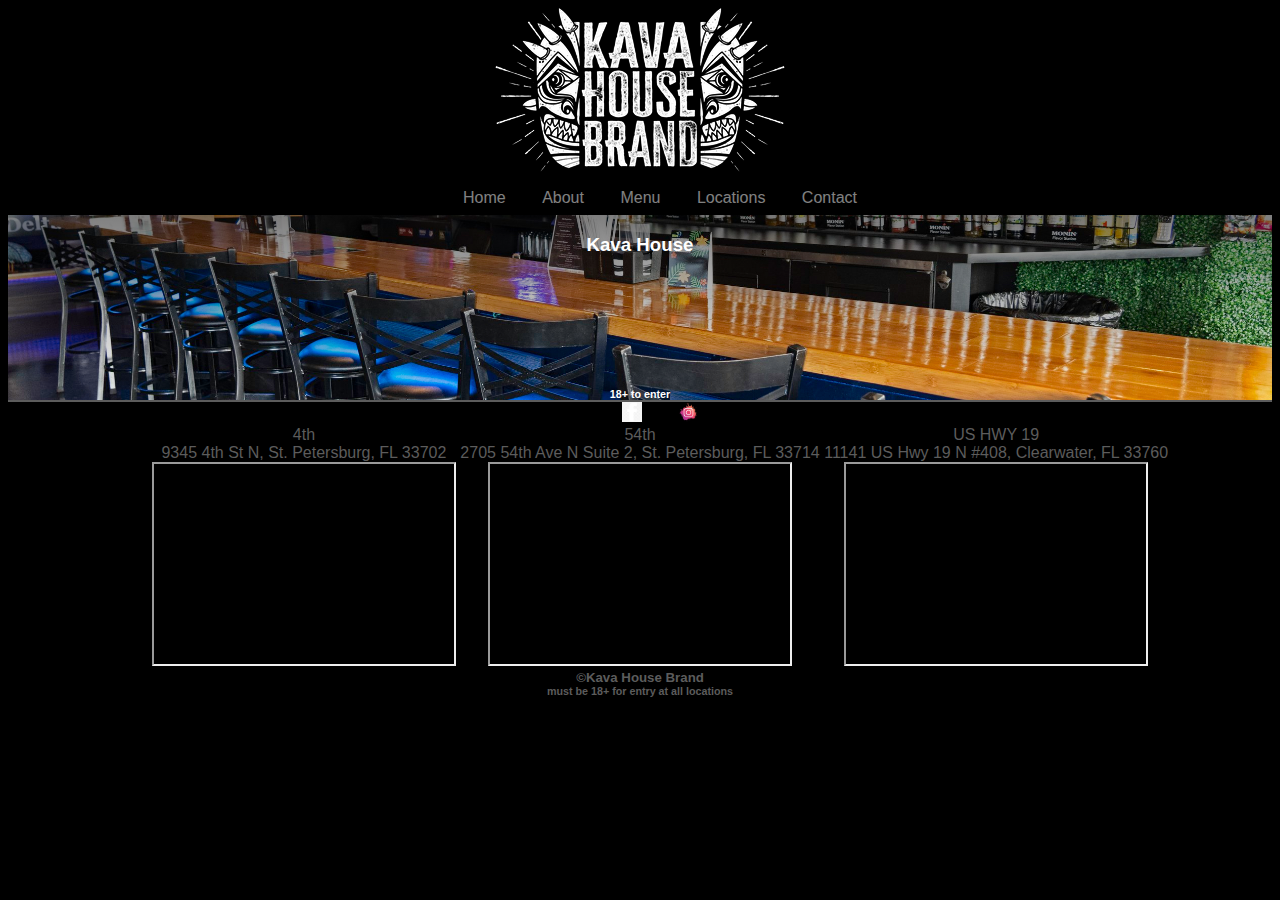
<file: template.html>
<!DOCTYPE html>

<html lang="en">

<head>
    <title>Kava House</title>
    <meta charset="utf-8">
    <link rel="stylesheet" href="css/styles.css">

</head>


    <body>

        <header>
            <div class="head_img" id="head_img">
                <img src="images/small_khb_logo.png">
            </div>
        </header>


        <nav>
            <ul>

                <li><a href="index.html">Home</a></li>
                <li><a href="about.html">About</a></li>
                <li><a href="menu.html">Menu</a></li>
                <li><a href="locations.html">Locations</a></li>
                <li><a href="contact.html">Contact</a></li>
            </ul>
        </nav>

        <main>
            <div class="hero_image">
                <div class="hero_text">
                    <h3>Kava House</h3>
                    <h6>18+ to enter</h6>
                </div>
            </div>

        </main>


        <footer>
            <div id="socials_logos">
                <ul>
                    <li><a href="https://www.facebook.com/HWY19kavahouse" target="_blank"><img src="./images/facebook_logo.png" alt="facebook logo" height="20px" width="20px"></a></li>
                    <li><a href="https://www.instagram.com/kavahousebrand/" target="_blank"><img src="./images/instagram_logo.png" alt="instgram logo" height="20px" width="20px"></a></li>
                </ul>
            </div>
            <div id="locations">
                <ul>
                    <li>4th 
                        <br> 9345 4th St N, St. Petersburg, FL 33702 
                        <br> <iframe src="https://www.google.com/maps/embed?pb=!1m18!1m12!1m3!1d3527.4641888449123!2d-82.63843480000004!3d27.857007800000005!2m3!1f0!2f0!3f0!3m2!1i1024!2i768!4f13.1!3m3!1m2!1s0x88c2e69ab162aeab%3A0xd7ca2f0d4f865207!2sKava%20House%20Brand%20-%204TH%20ST!5e0!3m2!1sen!2sus!4v1687365066893!5m2!1sen!2sus" width="300" height="200" allowfullscreen="" loading="lazy" referrerpolicy="no-referrer-when-downgrade"></iframe></iframe></li>
                    <li>54th 
                        <br> 2705 54th Ave N Suite 2, St. Petersburg, FL 33714
                        <br> <iframe src="https://www.google.com/maps/embed?pb=!1m18!1m12!1m3!1d220.53861343509644!2d-82.67018172539544!3d27.821532637194135!2m3!1f0!2f0!3f0!3m2!1i1024!2i768!4f13.1!3m3!1m2!1s0x88c2e3581827929d%3A0x6de55a1938b061d5!2sKava%20House%20Brand%20-%2054TH%20AVE!5e0!3m2!1sen!2sus!4v1687365172370!5m2!1sen!2sus" width="300" height="200" allowfullscreen="" loading="lazy" referrerpolicy="no-referrer-when-downgrade"></iframe></li>
                    <li>US HWY 19 
                        <br> 11141 US Hwy 19 N #408, Clearwater, FL 33760
                        <br> <iframe src="https://www.google.com/maps/embed?pb=!1m18!1m12!1m3!1d370.721540520563!2d-82.70779796841465!3d27.873803008411265!2m3!1f0!2f0!3f0!3m2!1i1024!2i768!4f13.1!3m3!1m2!1s0x88c2e501201e30c1%3A0x7562ec31246465e4!2sKava%20House%20Brand%20-%20HWY%2019!5e0!3m2!1sen!2sus!4v1687365229247!5m2!1sen!2sus" width="300" height="200" allowfullscreen="" loading="lazy" referrerpolicy="no-referrer-when-downgrade"></iframe></li>
                </ul>
            </div>
        <h5>&copy;Kava House Brand</h5>
        <h6>must be 18+ for entry at all locations</h6>
    </footer>
    
    </body>

</html>
</file>
<file: css/styles.css>
body {
    background-color: black;
}

img {
    margin: 0;
    padding: 0;
}


/* start- header */

header {
    text-align: center;
    background-color: black;
    color: #fff;

}

/* end- header */

/* start- nav design */

nav{
    display: block;
    margin: auto;
    float: center;
    background-color: black;
    opacity: 50%;
    position: sticky;
    top: 0px;
}

    nav ul {
        list-style-type: none;
        margin: 0;
        text-align: center;

    }

    nav li {
        display: inline-block;
        text-decoration: none;
        color: #fff;
        font-family: Impact, Haettenschweiler, 'Arial Narrow Bold', sans-serif;
        text-align: center;

        
    }

    nav li a {
        display: block;
        color: #fff;
        text-align: center;
        padding: 0.5em 1em;
        text-decoration: none;
    }

/* end- nav design */

/* start- main data */

main body header nav{
margin: 0;
padding: 0;
}


.hero_image {
    background-image: linear-gradient(rgba(0, 0, 0, 0.5), rgba(0, 0, 0, 0.0)), url('../images/bar_image.jpg');
    height: 100%;
    width: 100%;
    background-position: center;
    background-repeat: no-repeat;
    background-size: cover;
    margin: 0;
    padding: 0;
    display: flex;
    justify-content: center;
    text-align: center;
    border-collapse: collapse;
}

.hero_text {
    text-align: center;
    color: rgb(255, 255, 255);
}
.hero_text h6 {
    padding-top: 10em;
    margin-bottom: 0;
}

.hero_glow{
    background-image: linear-gradient(purple, black, black);
}


    /* start- event calendar */
    .calendar {
        width: 75%;
        margin: auto;
        box-shadow: 0 0 200px rgba(0, 0, 0, 0.9) inset;
    }

    ul {
        list-style-type: none;
    }
    body {
        font-family: Verdana, sans-serif;
    }
    
    /* Month header */
        .month {
            padding: 25px 0px;
            width: 100%;
            background: #272727;
            text-align: center;
            
        }
    
    /* Month list */
        .month ul {
            margin: 0;
            padding: 0;
        }
        
        .month ul li {
            font-family: sans-serif;
            color: white;
            font-size: 60px;
            text-transform: uppercase;
            letter-spacing: 3px;
        }
    
    /* Previous button inside month header */
        .month .prev {
            float: left;
            padding-top: 10px;
        }
    
    /* Next button */
        .month .next {
            float: right;
            padding-top: 10px;
        }
    
    /* Weekdays (Mon-Sun) */
        .weekdays {
            margin: 0;
            padding: 10px 0;
            background-color:#ddd;
        }
    
        .weekdays li {
            display: inline-block;
            width: 13%;
            color: #666;
            text-align: center;
        }
    
    /* Days (1-31) */
        .days {
            padding: 10px 0;
            background: #eee;
            margin: 0;
        }
        
        .days li {
            list-style-type: none;
            display: inline-block;
            width: 13%;
            text-align: center;
            margin-bottom: 5px;
            font-size:12px;
            color: #777;
        }
        /* Days with events */

        .days li a {
            background-color: #272727;
            text-decoration: none;
            padding: 5px;
            background: #272727;
            color: white !important;
            border-radius: 10%;
        }

    /* end- event caledar */

    /* Start- event data */

    .Jackbox_Gamenight {
        color: #fff;
        text-align: center;
        background-image: linear-gradient(purple,black);
        font-family: 'Franklin Gothic Medium', 'Arial Narrow', Arial, sans-serif;
    }
        .Jackbox_Gamenight h1 {
            color: #777;
            background-image: linear-gradient(black, #272727, black);
        }

        .jackbox_img {
            text-align: center;
            display: inline-block;
            list-style-type: none;
        }

    
    .Speed_Dating {
        color: #fff;
        text-align: center;
        background-image: linear-gradient(purple,black);
        font-family: 'Franklin Gothic Medium', 'Arial Narrow', Arial, sans-serif;
    }

        .Speed_Dating h1 {
            color: #777 ;
            background-image: linear-gradient(black, #272727, black);
        }
        
        .Speed_Dating ul {
            align-items: center;
            text-align: center;
            display: inline-block;
            list-style-type: none;
        }

        .speed_info {
            text-align: left;
            padding-top: 2em;

        }

    .Keep_smiling {
        color: #fff;
        text-align: center;
        background-image: linear-gradient(purple,black);
        font-family: 'Franklin Gothic Medium', 'Arial Narrow', Arial, sans-serif;   
    }
        .Keep_smiling h1 {
            color: #777;
            background-image: linear-gradient(black, #272727, black);
        }
        .Keep_smiling p {
            text-align: left;
        }
        .Keep_smiling a {
            text-decoration: none;
            color: #777
        }

    .Tropical_Dance {
        color: #fff;
        text-align: center;
        background-image: linear-gradient(purple,black);
        font-family: 'Franklin Gothic Medium', 'Arial Narrow', Arial, sans-serif;  
    }
        .Tropical_Dance h1 {
            color: #777;
            background-image: linear-gradient(black, #272727, black);
        }

        .Tropical_Dance p {
            text-align: left;
        }
        
        .Tropical_Dance a {
            text-decoration: none;
            color: #777;
        }
    /* end- event data */


/* end- main data */

/* start- about info */

.age{
    color: red;
    display: inline;
}

.about_info {
    color: #fff;
}

    .about_info p {
        text-align: center;
        font-family: monospace;

    }
    .about_info h1 {
    font-family: sans-serif;  
    text-align: center;
    margin-top: 0em;
    padding-top: 0em;
    }
    .about_info h3 {
        font-style: oblique;
        color: #eee;
        background-image: linear-gradient(black, rgb(56, 56, 56), black);
        padding: .2em;
    }

/* end- about info */

/* location */

.us19 {
    color: #777;
    overflow: hidden;
    background-image: linear-gradient(purple,black,black);

}
    .us19 h3 {
        margin-top: 0;
        background-image: linear-gradient(black, #272727, black);
        text-align: center;
        color: #ddd;
    }

.ave54th {
    color: #777;
    background-image: linear-gradient(purple,black,black);

}

    .ave54th h3 {
        background-image: linear-gradient(black, #272727, black);
        text-align: center;
        color: #ddd;
    }

.st4th {
    color: #777;
    background-image: linear-gradient(purple,black,black);


}

    .st4th h3 {
        background-image: linear-gradient(black, #272727, black);
        text-align: center;
        color: #ddd;
    }


/* location */

/* contact-info */

.contact_locations {
    color: #777;

}

.contact_locations li {
    display: inline;
    text-align: center;
    list-style-type: none;
    padding: 20px;
}

.contact_locations h3 {
    background-image: linear-gradient(black, #272727, black);
    color: #c4c4c4;
}

.contact_locations p {
    color: #ddd;
    font-size: small;
}

/* contact-info */

/* start- menu */

.menu_img {
    text-align: center;
}

/* end- menu */

/* start- footer data */

footer{
    border-top: #5c5c5c 2px solid;
    margin-bottom: 0;
    padding-bottom: 0;
    text-align: center;
    background-color: black;
    color: #5c5c5c;

}
    footer h5 {
        margin: 0;
    }

    footer h6 {
        margin: 0;
    }

    .locations {
        display: inline-block;
        text-align: center;
        color: #5c5c5c;
        list-style-type: none;

    }

    .locations iframe {
        border: #272727 10px;

    }

    footer ul {

        list-style-type: none;
        margin: 0;
        text-align: center;
        align-items: center;

    
    }

    footer li {
        display: inline-block;

    }

    footer li a {
        text-align: center;
        padding: 0.5em 1em;
        text-decoration: none;


    }


/* end- footer data */
</file>
